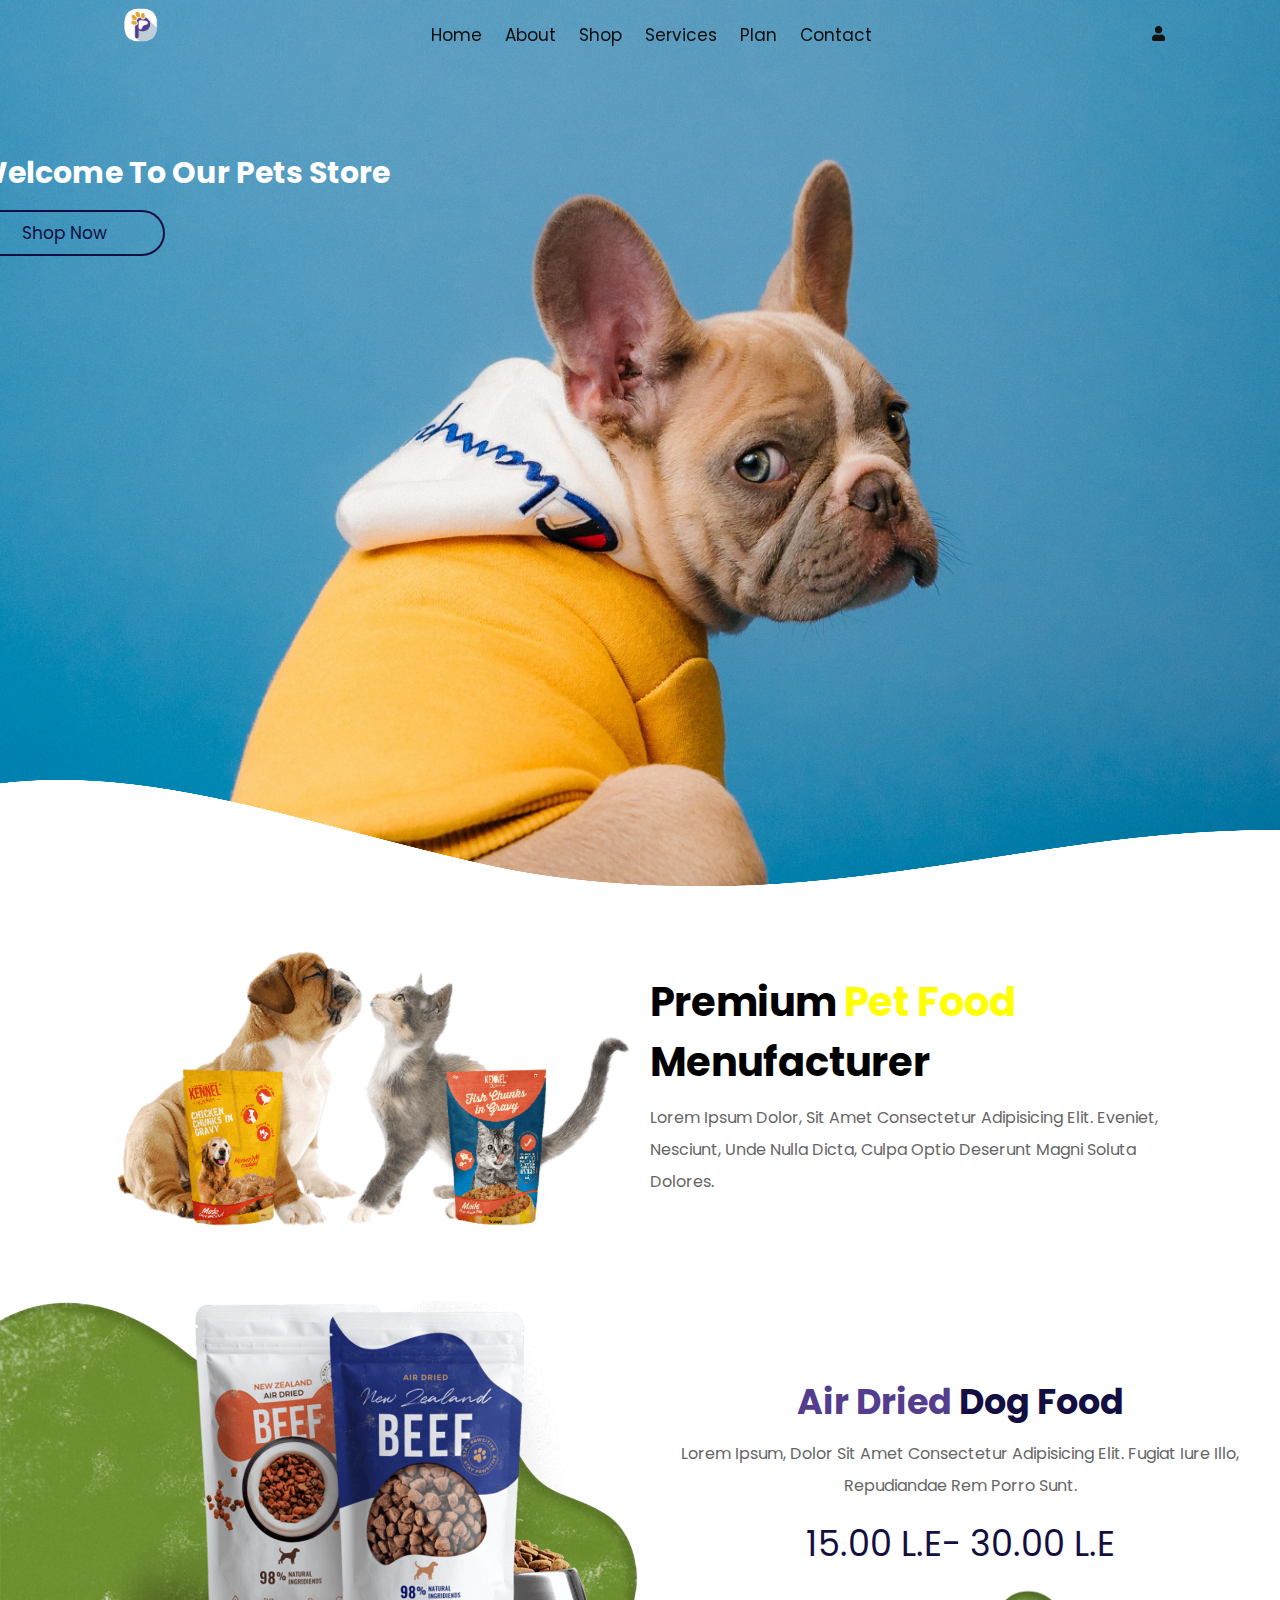
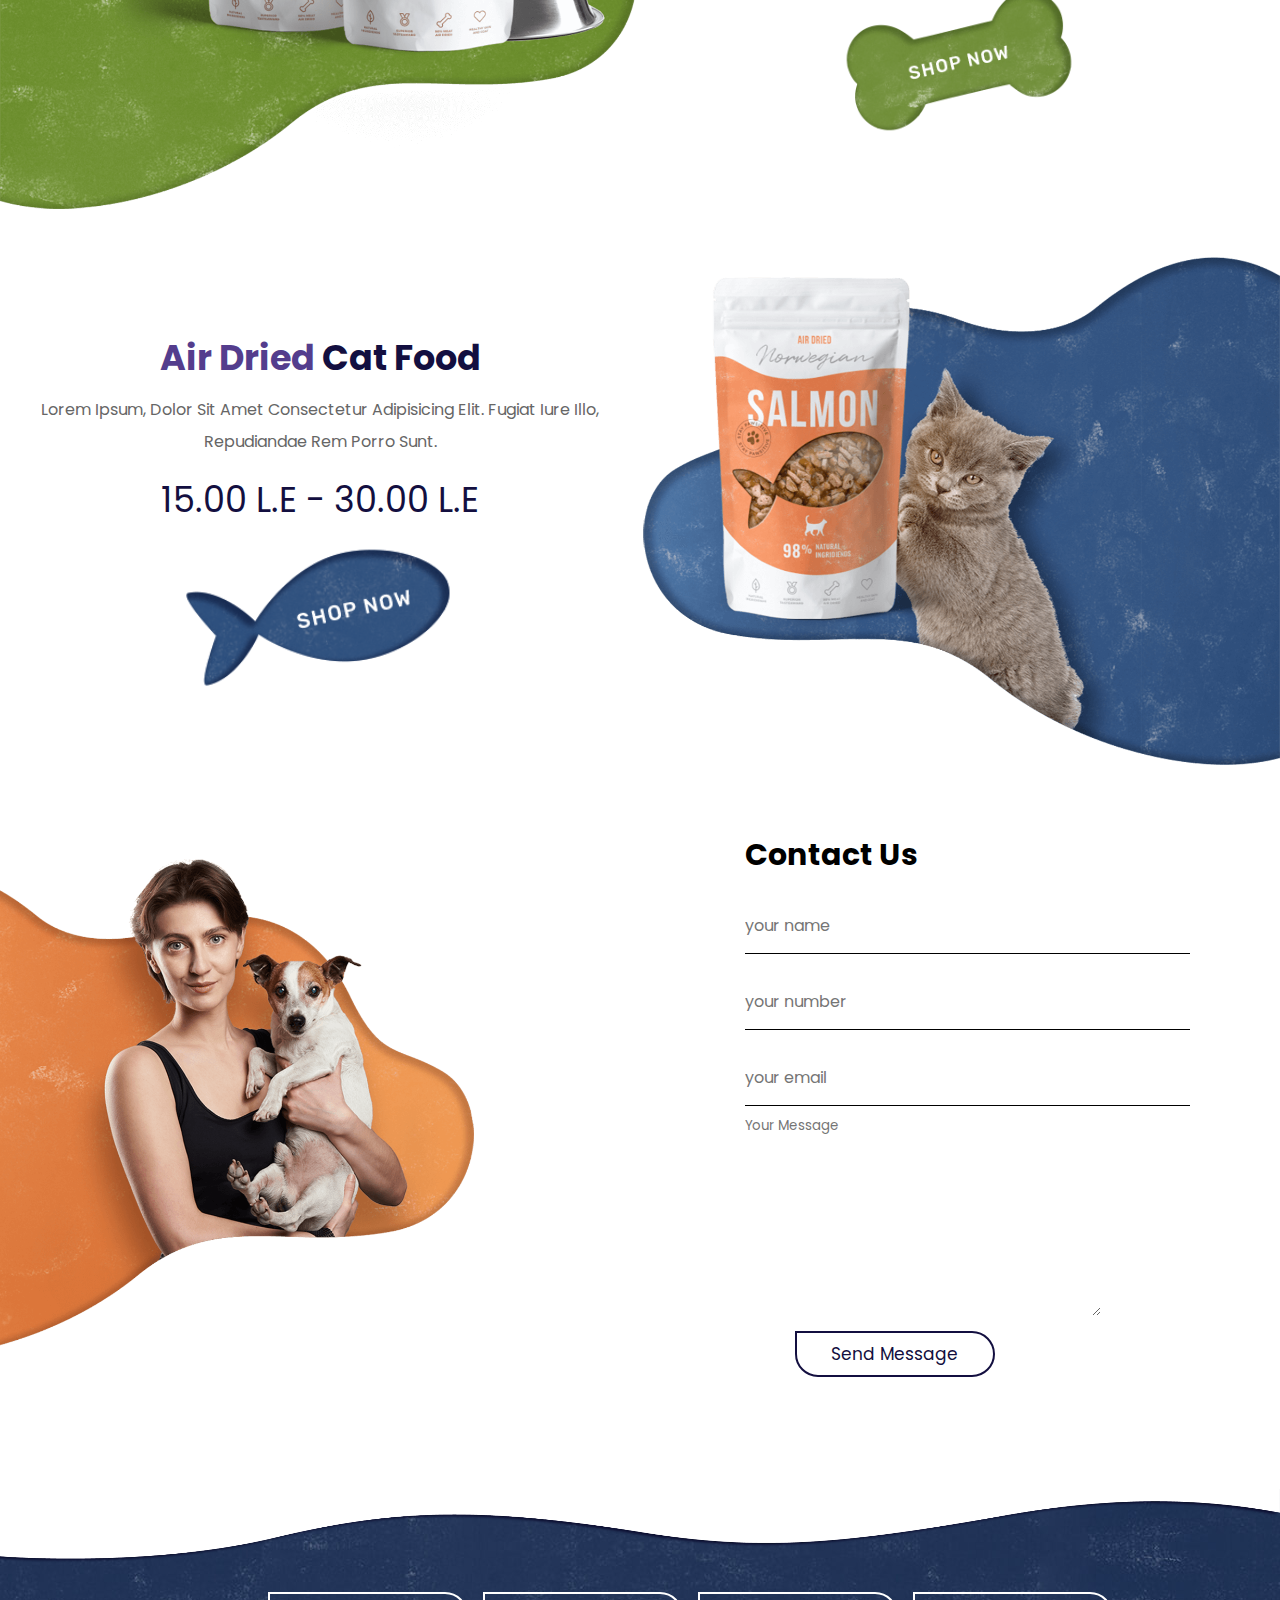
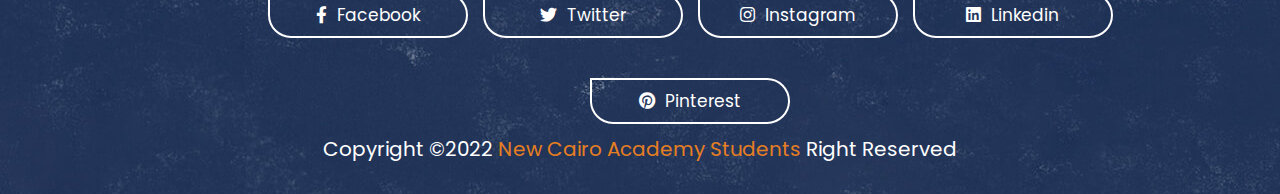
<file: index.html>
<!DOCTYPE html>
<html lang="en">
  <head>
    <meta charset="UTF-8" />
    <meta http-equiv="X-UA-Compatible" content="IE=edge" />
    <meta name="viewport" content="width=device-width, initial-scale=1.0" />
    <title>Pets store</title>
    <!-- font awesome cdn link -->
    <link rel="stylesheet"href="https://cdnjs.cloudflare.com/ajax/libs/font-awesome/5.15.4/css/all.min.css"/>
    <!-- <link rel="stylesheet" href="./css/bootstrap.min.css" /> -->
    <link rel="icon" type="image/x-icon" href="./image/icon-01.png" />
    <!--custom css file link-->
    <link rel="stylesheet" href="css/style.css" />
    <link rel="stylesheet" href="css/footer.css">
  </head>

  <body>
    <!--header section starts-->
    <header class="header">
      <!--start nav bar-->
      <a href="index.html" class="logo"
        ><img src="./image/icon-01.png" width="50px"
      /></a>
      <nav class="navbar">
        <a href="index.html">Home</a>
        <a href="#about">about</a>
        <a href="shop.html">shop</a>
        <a href="service.html">services</a>
        <a href="#plan">plan</a>
        <a href="#contact">contact</a>
      </nav>
      <div class="icons">
        <div href="#"class="fa-solid fa-cart-shopping" id="card-btn"> </div>
        <div class="fas fa-user" id="login-btn"></div>
      </div>
      <!--end nav bar-->
      <!--start login-->
      <form action="" class="login-form">
        <h3>Sign in</h3>
        <input
          type="email"
          name=""
          placeholder="enter your email"
          id=""
          class="box"
        />
        <input
          type="password"
          name=""
          placeholder="enter your password"
          id=""
          class="box"
        />
        <div class="remember">
          <input type="checkbox" name="" id="remember-me" />
          <label for="remember-me">remember me</label>
        </div>
        <input type="submit" value="Sign in" class="btn" />
        <div class="links">
          <a href="#">forget password</a>
          <a href="#">Sign Up</a>
        </div>
      </form>
    </header>
    <!--header section ends-->
    <!--Home Starts Here -->
    <section class="home" id="home">
      <div class="content">
        <h3><span>Hi</span> Welcome to our Pets Store</h3>
        <a href="shop.html" class="btn">shop now</a>
      </div>
      <img src="./image/Wave_White_bottom_left_shape_04-1.png" class="wave" />
    </section>
    <!--Home End Here -->
    <!--about Starts Here-->
    <section class="about" id="about">
      <div class="image">
        <img src="./image/pets/toppng.com-dog-or-cat-food-682x365.png" />
      </div>
      <div class="contain">
        <h3>premium <span>pet food </span> menufacturer</h3>
        <p>
          Lorem ipsum dolor, sit amet consectetur adipisicing elit. Eveniet,
          nesciunt, unde nulla dicta, culpa optio deserunt magni soluta dolores.
        </p>
      </div>
    </section>
    <!--about End Here-->

    <!-- dog and cat food banner section starts -->

    <div class="dog-food">
      <div class="image">
        <img src="image/dog_food.png" alt="" />
      </div>

      <div class="content">
        <h3><span>air dried</span> dog food</h3>
        <p>
          Lorem ipsum, dolor sit amet consectetur adipisicing elit. Fugiat iure
          illo, repudiandae rem porro sunt.
        </p>
        <div class="amount">15.00 L.E- 30.00 L.E</div>
        <a href="shop.html"> <img src="image/shop_now_dog.png" alt="" /> </a>
      </div>
    </div>

    <div class="cat-food">
      <div class="content">
        <h3><span>air dried</span> cat food</h3>
        <p>
          Lorem ipsum, dolor sit amet consectetur adipisicing elit. Fugiat iure
          illo, repudiandae rem porro sunt.
        </p>
        <div class="amount">15.00 L.E - 30.00 L.E</div>
        <a href="shop.html"> <img src="image/shop_now_cat.png" alt="" /> </a>
      </div>

      <div class="image">
        <img src="image/cat_food.png" alt="" />
      </div>
    </div>

    <!-- dog and cat food banner section ends -->

    <!-- Shop section starts  -->
    
    <!-- Shop section ends -->

    <!--Contact start-->
    <section class="contact" id="contact">
      <div class="image">
        <img src="./image/contact_img.png" />
      </div>
      <form action="">
        <h4>Contact Us</h4>
        <input type="text" placeholder="your name" class="box" />
        <input type="number" placeholder="your number" class="box" />
        <input type="email" placeholder="your email" class="box" />
        <textarea
          name=""
          placeholder="your message"
          id=""
          cols="30"
          rows="10"
        ></textarea>
        <input type="submit" value="send message" class="btn" />
      </form>
    </section>

    <!--Contact end-->

    <!-- Start - Code - Footer -->
    <section class="footer">
      <!-- s.t img -->
      <img src="image/top_wave.png" alt="backgroundfooter">
      <!-- e.d img -->

      <!-- s.t icon socialMedia -->
      <div class="social">
      <a href="#" class="btn"> <i class="fab fa-facebook-f"></i> facebook </a>
      <a href="#" class="btn"> <i class="fab fa-twitter"></i> twitter </a>
      <a href="#" class="btn"> <i class="fab fa-instagram"></i> instagram </a>
      <a href="#" class="btn"> <i class="fab fa-linkedin"></i> linkedin </a>
      <a href="#" class="btn"> <i class="fab fa-pinterest"></i> pinterest </a>
      </div>
      <!-- e.d icon socialMedia -->

      <!-- s.t credit -->
     <div class="credit"> <p>copyright &copy;2022 <span> New Cairo Academy students </span> right reserved</p></div>
     
      <!-- e.d credit -->

  </section>
  <!-- End - Code - Footer -->

    <!--Custom js file link Starts-->
    <script src="js/script.js"></script>

    <!--Custom js file link Ends-->
  </body>
</html>
</file>
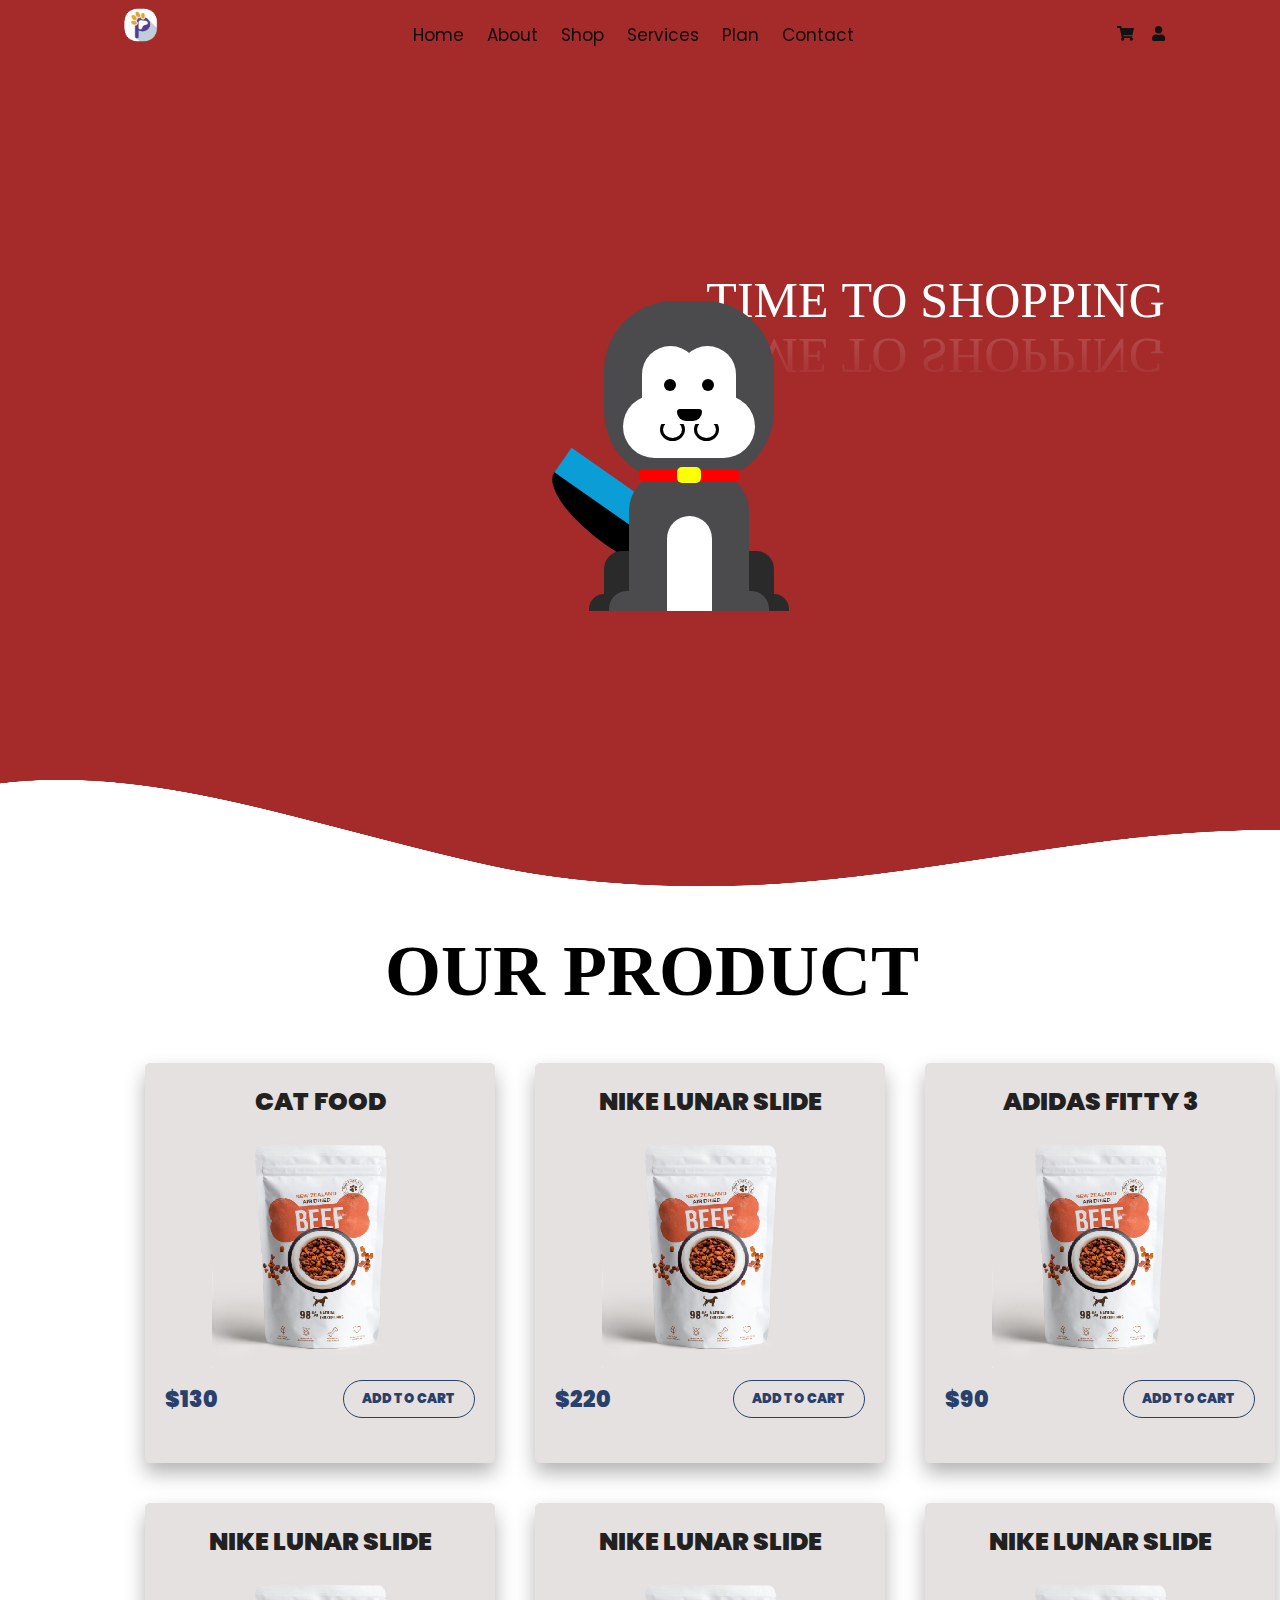
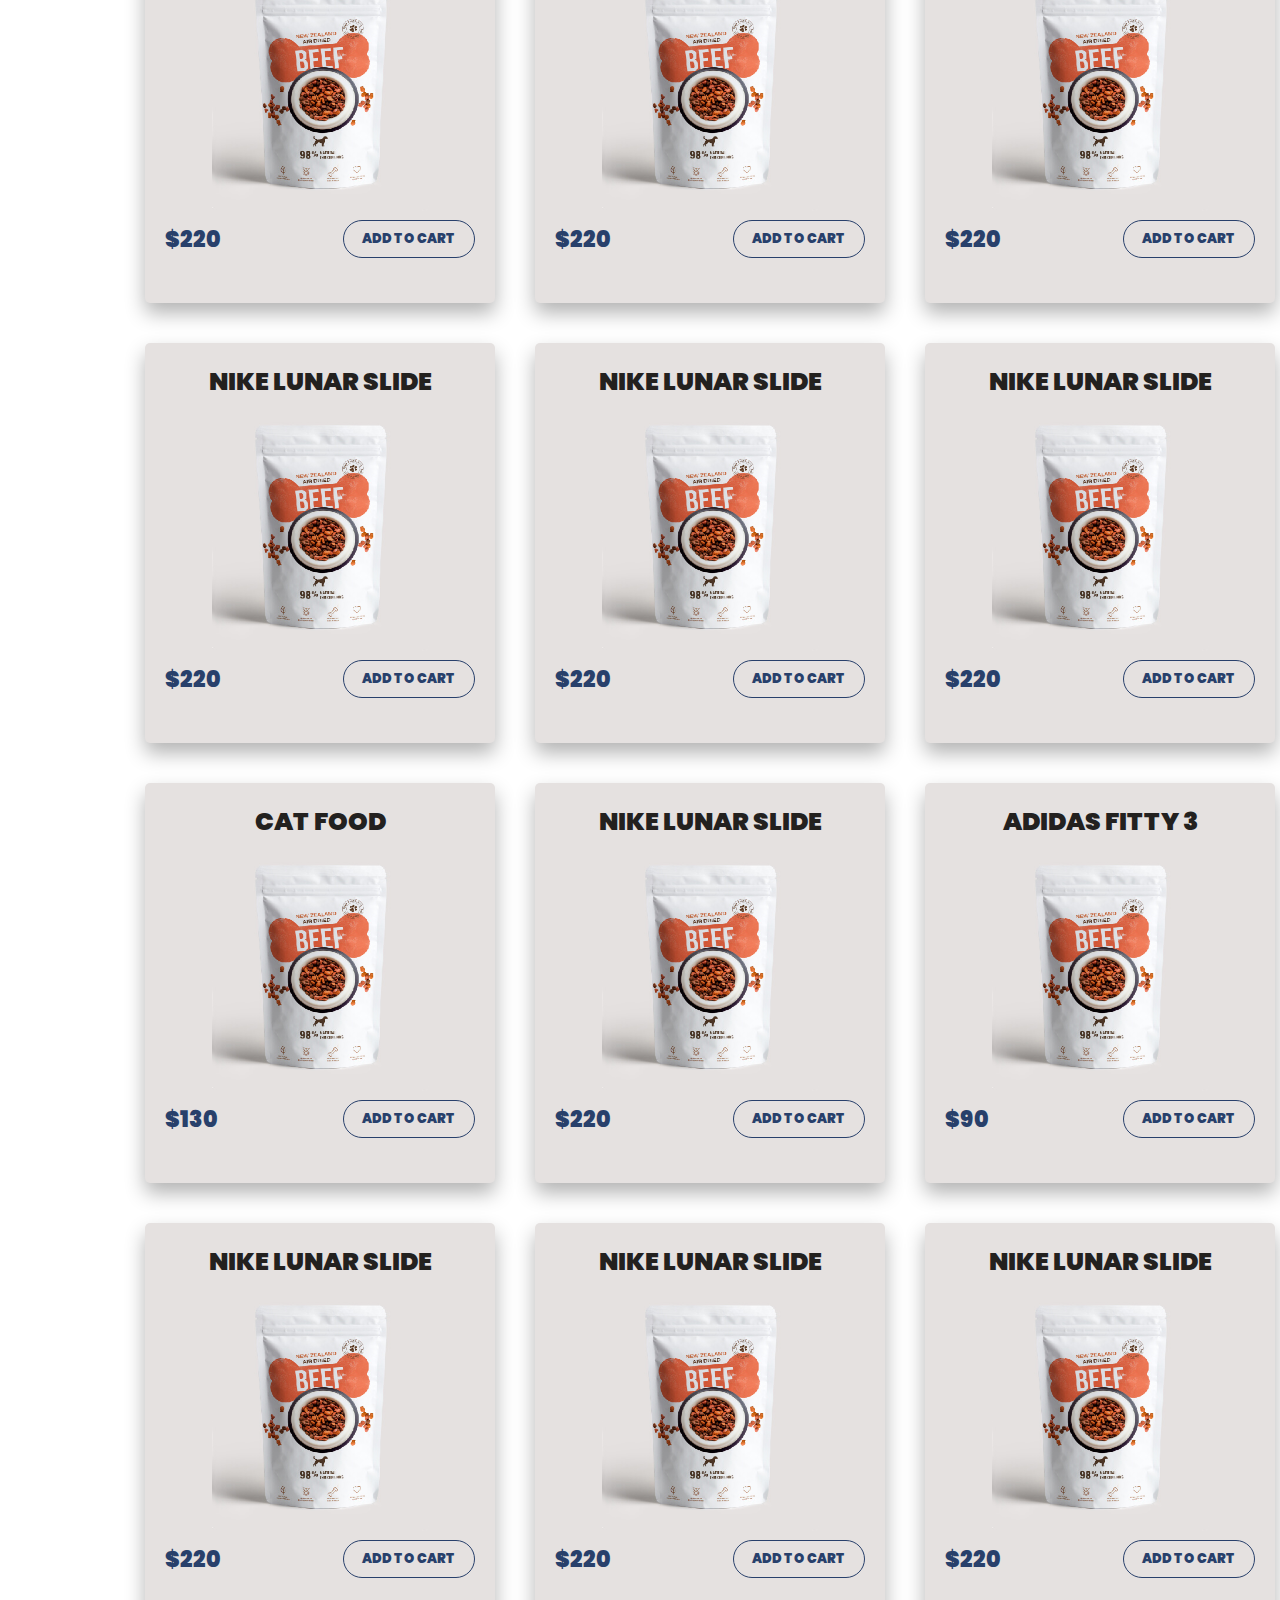
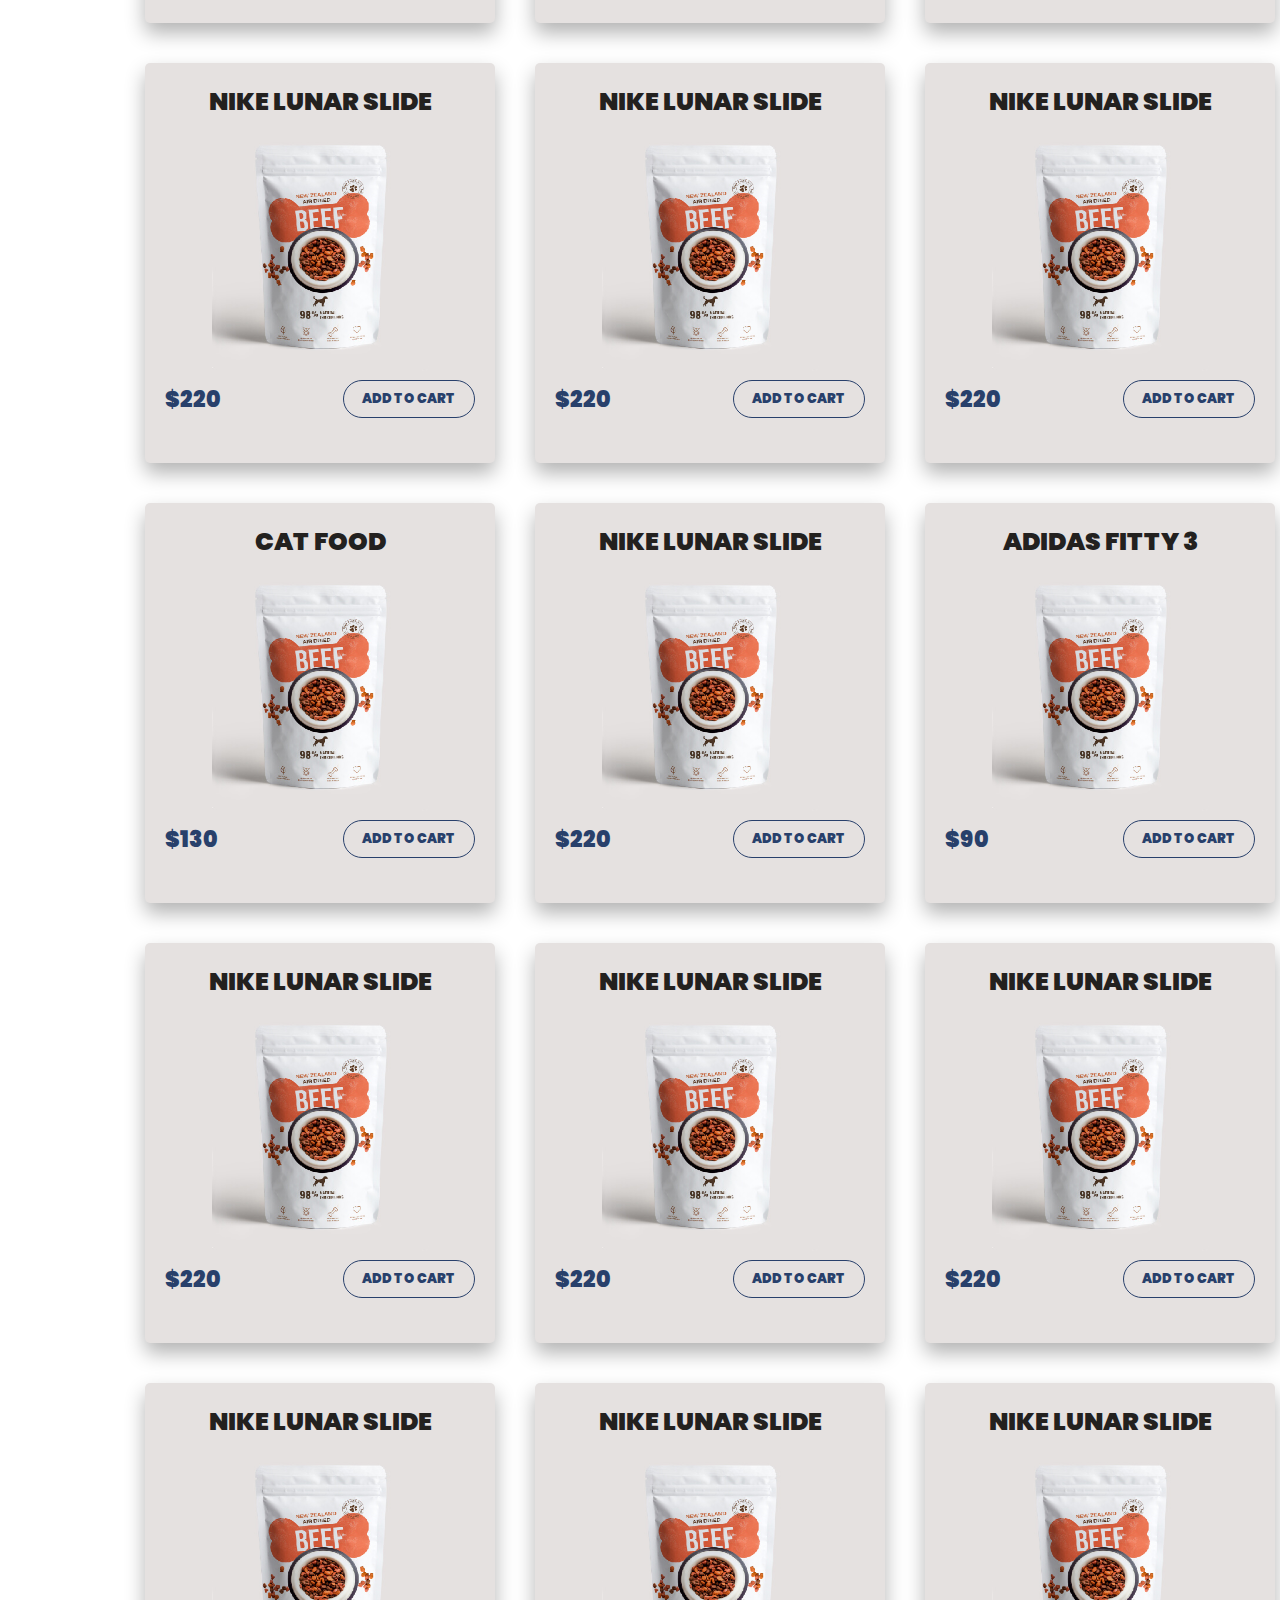
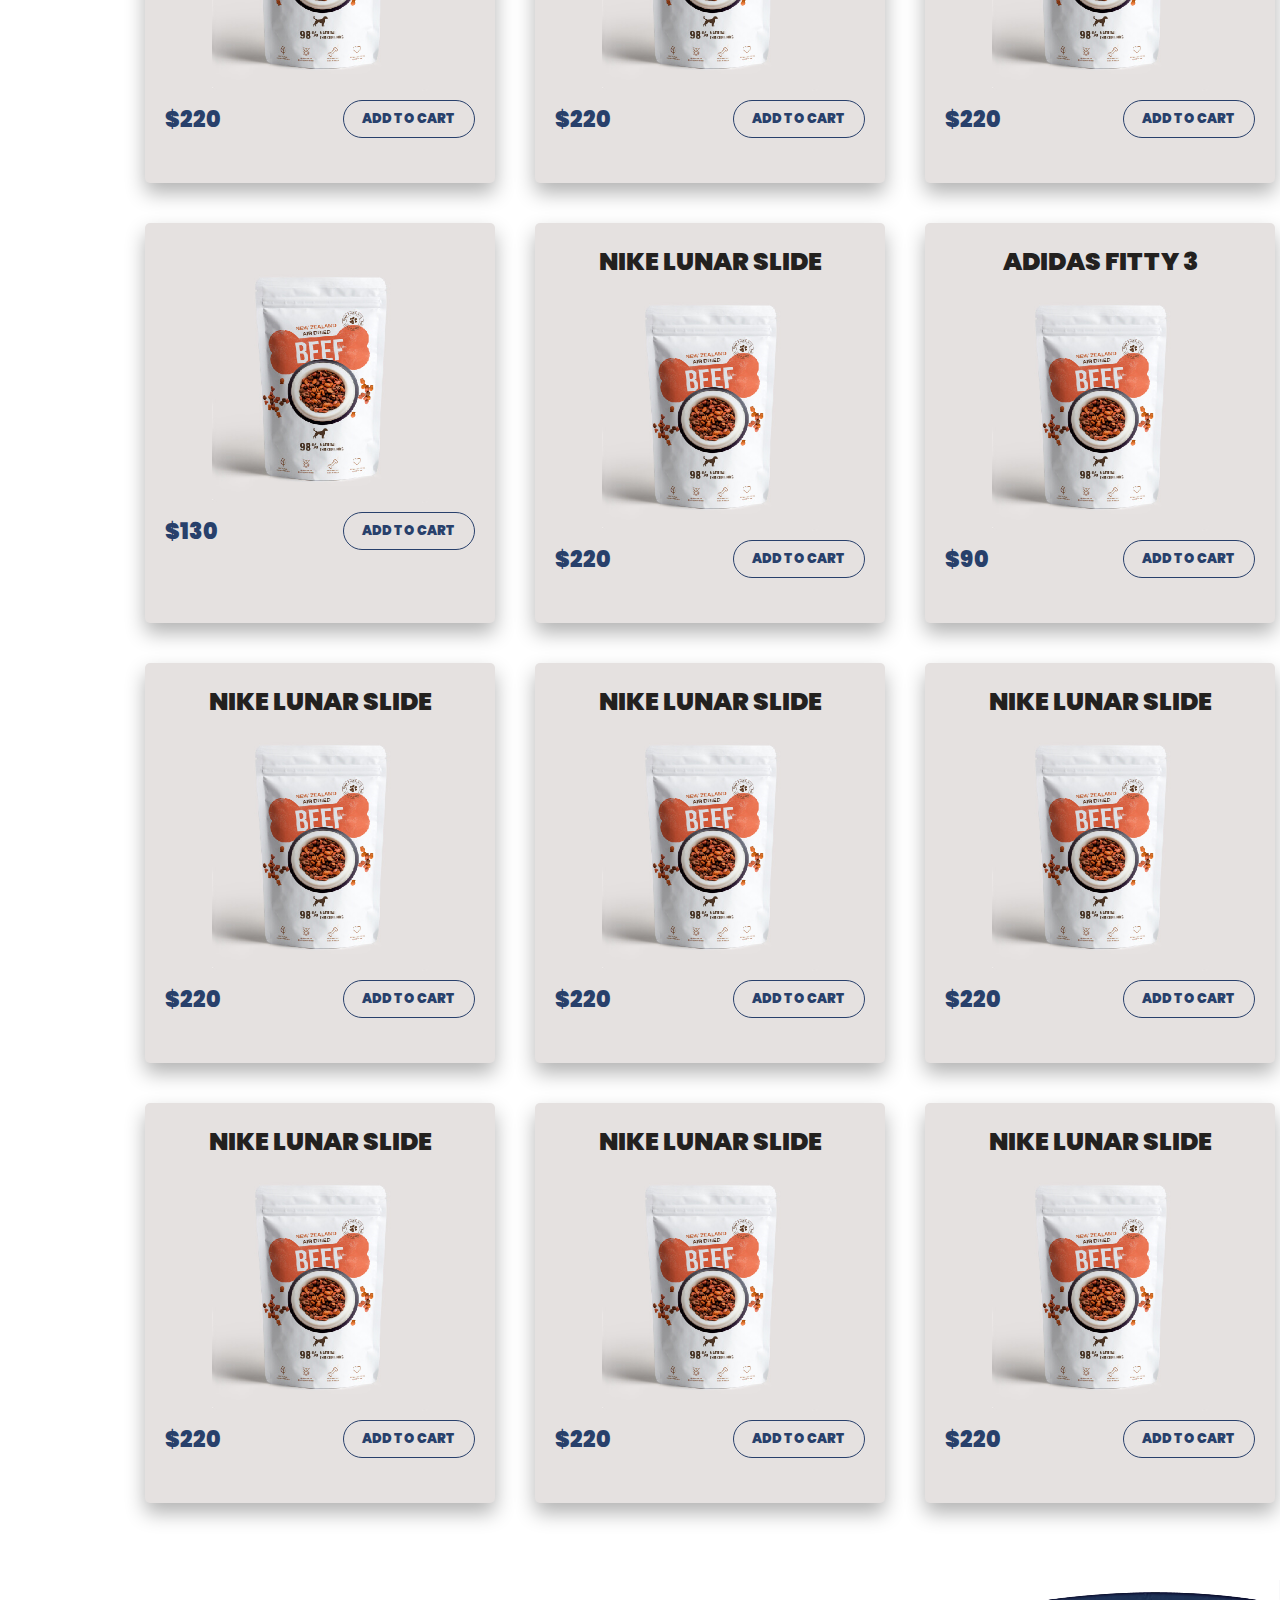
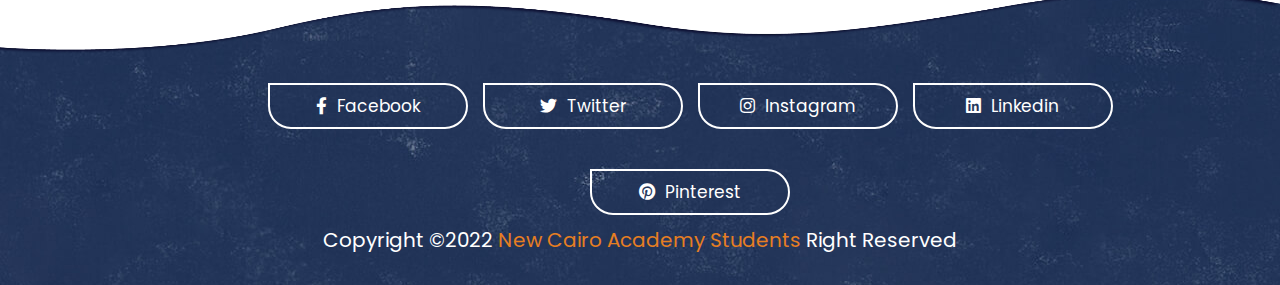
<file: shop.html>
<!DOCTYPE html>
<html lang="en">
  <head>
    <meta charset="UTF-8" />
    <meta http-equiv="X-UA-Compatible" content="IE=edge" />
    <meta name="viewport" content="width=device-width, initial-scale=1.0" />
    <title>Shop</title>
    <!-- font awesome cdn link -->
    <link rel="stylesheet"href="https://cdnjs.cloudflare.com/ajax/libs/font-awesome/5.15.4/css/all.min.css"/>
    <!-- <link rel="stylesheet" href="./css/bootstrap.min.css" /> -->
    <link rel="icon" type="image/x-icon" href="./image/icon-01.png" />
    <!--custom css file link-->
    <link rel="stylesheet" href="css/style.css" />
    <link rel="stylesheet" href="css/footer.css">
  </head>

  <body>
    <!--header section starts-->
    <header class="header">
      <!--start nav bar-->
      <a href="index.html" class="logo"
        ><img src="./image/icon-01.png" width="50px"
      /></a>
      <nav class="navbar">
        <a href="index.html">Home</a>
        <a href="#about">about</a>
        <a href="shop.html">shop</a>
        <a href="service.html">services</a>
        <a href="#plan">plan</a>
        <a href="#contact">contact</a>
      </nav>
      <div class="icons">
        <div href="#" class="fas fa-shopping-cart"></div>
        <div class="fas fa-user" id="login-btn"></div>
      </div>
      <!--end nav bar-->
      <!--start login-->
      <form action="" class="login-form">
        <h3>Sign in</h3>
        <input
          type="email"
          name=""
          placeholder="enter your email"
          id=""
          class="box"
        />
        <input
          type="password"
          name=""
          placeholder="enter your password"
          id=""
          class="box"
        />
        <div class="remember">
          <input type="checkbox" name="" id="remember-me" />
          <label for="remember-me">remember me</label>
        </div>
        <input type="submit" value="Sign in" class="btn" />
        <div class="links">
          <a href="#">forget password</a>
          <a href="#">Sign Up</a>
        </div>
      </form>
    </header>
    <!--header section ends-->
    <!--Home Starts Here -->
    <section class="homE" id="homE">
      <div class="waviy">
        <span style="--i:1">time</span>
        <span style="--i:2">to</span>
        <span style="--i:3">shopping</span>
     
       </div>
      <div class="content">
        
        <div id="dog">
          <div class="tail"></div> 
          <div class="body main-color"></div>
          <div class="stomach"></div>
          <div class="back-left-leg accent-color"></div>
          <div class="back-right-leg accent-color"></div>
          <div class="back-left-leg-2 accent-color"></div>
          <div class="back-right-leg-2 accent-color"></div>
          <div class="front-left-leg main-color"></div>
          <div class="front-right-leg main-color"></div>
          <div class="head">
            <div class="left-ear main-color"></div>
            <div class="right-ear main-color"></div>
            <div class="face  main-color"></div>
            <div class="w1"></div>
            <div class="w2"></div>
            <div class="w3"></div>
            <div class="mount1"></div>
            <div class="tongue"></div>
            <div class="left-mount"></div>
            <div class="right-mount"></div>
            <div class="mount2"></div>
            <div class="nose"></div>
            <div class="left-eye"></div>
            <div class="right-eye"></div>		
          </div>
          <div class="belt"></div>
          <div class="belt2"></div>
        </div>
      </div>
      <img src="./image/Wave_White_bottom_left_shape_04-1.png" class="wave" />
    </section>
    <!--Home end Here -->
<!--product start-->
<h2>Our product</h2>


<!-- MAIN WRAPPER -->


  <div class='products-container'>
    <div class='shop-card'>
      <div class="title">
        cat food
      </div>
      <div class="desc">
        Men's training shoe
      </div>
      <div class="product">
         <img src="./image/product_02.jpg" width="100px" height="250px">
      </div>
      <div class='cta'>
        <div class="price">$130</div>
        <button class="button">Add to cart</button>
      </div>
    </div>

    <div class='shop-card' data-cat='Amazon'>
      <div class="title">
        Nike Lunar slide
      </div>
      <div class="desc">
        Men's running shoe
      </div>
      <div class="product">
        <img src="./image/product_02.jpg" width="100px" height="250px">
      </div>
      <div class='cta'>
        <div class="price">$220</div>
        <button class="button">Add to cart</button>
      </div>
    </div>

    <div class='shop-card' data-cat='Lenovo'>
      <div class="title">
        Adidas fitty 3
      </div>
      <div class="desc">
        Women's tennis shoe
      </div>
      <div class="product">
        <img src="./image/product_02.jpg" width="100px" height="250px">
      </div>
      <div class='cta'>
        <div class="price">$90</div>
        <button class="button">Add to cart</button>
      </div>
    </div>
    
    <div class='shop-card' data-cat='Amazon'>
      <div class="title">
        Nike Lunar slide
      </div>
      <div class="desc">
        Men's running shoe
      </div>
      <div class="product">
        <img src="./image/product_02.jpg" width="100px" height="250px">
      </div>
      <div class='cta'>
        <div class="price">$220</div>
        <button class="button">Add to cart</button>
      </div>
    </div>
    
    <div class='shop-card' data-cat='Lenovo'>
      <div class="title">
        Nike Lunar slide
      </div>
      <div class="desc">
        Men's running shoe
      </div>
      <div class="product">
        <img src="./image/product_02.jpg" width="100px" height="250px">
      </div>
      <div class='cta'>
        <div class="price">$220</div>
        <button class="button">Add to cart</button>
      </div>
    </div>
    
    <div class='shop-card'>
      <div class="title">
        Nike Lunar slide
      </div>
      <div class="desc">
        Men's running shoe
      </div>
      <div class="product">
        <img src="./image/product_02.jpg" width="100px" height="250px">
      </div>
      <div class='cta'>
        <div class="price">$220</div>
        <button class="button">Add to cart</button>
      </div>
    </div>
    
    <div class='shop-card'>
      <div class="title">
        Nike Lunar slide
      </div>
      <div class="desc">
        Men's running shoe
      </div>
      <div class="product">
        <img src="./image/product_02.jpg" width="100px" height="250px">
      </div>
      <div class='cta'>
        <div class="price">$220</div>
        <button class="button">Add to cart</button>
      </div>
    </div>
    
    <div class='shop-card'>
      <div class="title">
        Nike Lunar slide
      </div>
      <div class="desc">
        Men's running shoe
      </div>
      <div class="product">
        <img src="./image/product_02.jpg" width="100px" height="250px">
      </div>
      <div class='cta'>
        <div class="price">$220</div>
        <button class="button">Add to cart</button>
      </div>
    </div>
    <div class='shop-card'>
      <div class="title">
        Nike Lunar slide
      </div>
      <div class="desc">
        Men's running shoe
      </div>
      <div class="product">
        <img src="./image/product_02.jpg" width="100px" height="250px">
      </div>
      <div class='cta'>
        <div class="price">$220</div>
        <button class="button">Add to cart</button>
      </div>
    </div>

  </div>
</div>
<div class='products-container'>
  <div class='shop-card'>
    <div class="title">
      cat food
    </div>
    <div class="desc">
      Men's training shoe
    </div>
    <div class="product">
       <img src="./image/product_02.jpg" width="100px" height="250px">
    </div>
    <div class='cta'>
      <div class="price">$130</div>
      <button class="button">Add to cart</button>
    </div>
  </div>

  <div class='shop-card' data-cat='Amazon'>
    <div class="title">
      Nike Lunar slide
    </div>
    <div class="desc">
      Men's running shoe
    </div>
    <div class="product">
      <img src="./image/product_02.jpg" width="100px" height="250px">
    </div>
    <div class='cta'>
      <div class="price">$220</div>
      <button class="button">Add to cart</button>
    </div>
  </div>

  <div class='shop-card' data-cat='Lenovo'>
    <div class="title">
      Adidas fitty 3
    </div>
    <div class="desc">
      Women's tennis shoe
    </div>
    <div class="product">
      <img src="./image/product_02.jpg" width="100px" height="250px">
    </div>
    <div class='cta'>
      <div class="price">$90</div>
      <button class="button">Add to cart</button>
    </div>
  </div>
  
  <div class='shop-card' data-cat='Amazon'>
    <div class="title">
      Nike Lunar slide
    </div>
    <div class="desc">
      Men's running shoe
    </div>
    <div class="product">
      <img src="./image/product_02.jpg" width="100px" height="250px">
    </div>
    <div class='cta'>
      <div class="price">$220</div>
      <button class="button">Add to cart</button>
    </div>
  </div>
  
  <div class='shop-card' data-cat='Lenovo'>
    <div class="title">
      Nike Lunar slide
    </div>
    <div class="desc">
      Men's running shoe
    </div>
    <div class="product">
      <img src="./image/product_02.jpg" width="100px" height="250px">
    </div>
    <div class='cta'>
      <div class="price">$220</div>
      <button class="button">Add to cart</button>
    </div>
  </div>
  
  <div class='shop-card'>
    <div class="title">
      Nike Lunar slide
    </div>
    <div class="desc">
      Men's running shoe
    </div>
    <div class="product">
      <img src="./image/product_02.jpg" width="100px" height="250px">
    </div>
    <div class='cta'>
      <div class="price">$220</div>
      <button class="button">Add to cart</button>
    </div>
  </div>
  
  <div class='shop-card'>
    <div class="title">
      Nike Lunar slide
    </div>
    <div class="desc">
      Men's running shoe
    </div>
    <div class="product">
      <img src="./image/product_02.jpg" width="100px" height="250px">
    </div>
    <div class='cta'>
      <div class="price">$220</div>
      <button class="button">Add to cart</button>
    </div>
  </div>
  
  <div class='shop-card'>
    <div class="title">
      Nike Lunar slide
    </div>
    <div class="desc">
      Men's running shoe
    </div>
    <div class="product">
      <img src="./image/product_02.jpg" width="100px" height="250px">
    </div>
    <div class='cta'>
      <div class="price">$220</div>
      <button class="button">Add to cart</button>
    </div>
  </div>
  <div class='shop-card'>
    <div class="title">
      Nike Lunar slide
    </div>
    <div class="desc">
      Men's running shoe
    </div>
    <div class="product">
      <img src="./image/product_02.jpg" width="100px" height="250px">
    </div>
    <div class='cta'>
      <div class="price">$220</div>
      <button class="button">Add to cart</button>
    </div>
  </div>

</div>
</div>
<div class='products-container'>
  <div class='shop-card'>
    <div class="title">
      cat food
    </div>
    <div class="desc">
      Men's training shoe
    </div>
    <div class="product">
       <img src="./image/product_02.jpg" width="100px" height="250px">
    </div>
    <div class='cta'>
      <div class="price">$130</div>
      <button class="button">Add to cart</button>
    </div>
  </div>

  <div class='shop-card' data-cat='Amazon'>
    <div class="title">
      Nike Lunar slide
    </div>
    <div class="desc">
      Men's running shoe
    </div>
    <div class="product">
      <img src="./image/product_02.jpg" width="100px" height="250px">
    </div>
    <div class='cta'>
      <div class="price">$220</div>
      <button class="button">Add to cart</button>
    </div>
  </div>

  <div class='shop-card' data-cat='Lenovo'>
    <div class="title">
      Adidas fitty 3
    </div>
    <div class="desc">
      Women's tennis shoe
    </div>
    <div class="product">
      <img src="./image/product_02.jpg" width="100px" height="250px">
    </div>
    <div class='cta'>
      <div class="price">$90</div>
      <button class="button">Add to cart</button>
    </div>
  </div>
  
  <div class='shop-card' data-cat='Amazon'>
    <div class="title">
      Nike Lunar slide
    </div>
    <div class="desc">
      Men's running shoe
    </div>
    <div class="product">
      <img src="./image/product_02.jpg" width="100px" height="250px">
    </div>
    <div class='cta'>
      <div class="price">$220</div>
      <button class="button">Add to cart</button>
    </div>
  </div>
  
  <div class='shop-card' data-cat='Lenovo'>
    <div class="title">
      Nike Lunar slide
    </div>
    <div class="desc">
      Men's running shoe
    </div>
    <div class="product">
      <img src="./image/product_02.jpg" width="100px" height="250px">
    </div>
    <div class='cta'>
      <div class="price">$220</div>
      <button class="button">Add to cart</button>
    </div>
  </div>
  
  <div class='shop-card'>
    <div class="title">
      Nike Lunar slide
    </div>
    <div class="desc">
      Men's running shoe
    </div>
    <div class="product">
      <img src="./image/product_02.jpg" width="100px" height="250px">
    </div>
    <div class='cta'>
      <div class="price">$220</div>
      <button class="button">Add to cart</button>
    </div>
  </div>
  
  <div class='shop-card'>
    <div class="title">
      Nike Lunar slide
    </div>
    <div class="desc">
      Men's running shoe
    </div>
    <div class="product">
      <img src="./image/product_02.jpg" width="100px" height="250px">
    </div>
    <div class='cta'>
      <div class="price">$220</div>
      <button class="button">Add to cart</button>
    </div>
  </div>
  
  <div class='shop-card'>
    <div class="title">
      Nike Lunar slide
    </div>
    <div class="desc">
      Men's running shoe
    </div>
    <div class="product">
      <img src="./image/product_02.jpg" width="100px" height="250px">
    </div>
    <div class='cta'>
      <div class="price">$220</div>
      <button class="button">Add to cart</button>
    </div>
  </div>
  <div class='shop-card'>
    <div class="title">
      Nike Lunar slide
    </div>
    <div class="desc">
      Men's running shoe
    </div>
    <div class="product">
      <img src="./image/product_02.jpg" width="100px" height="250px">
    </div>
    <div class='cta'>
      <div class="price">$220</div>
      <button class="button">Add to cart</button>
    </div>
  </div>

</div>
</div>
<div class='products-container'>
  <div class='shop-card'>
    <div class="title">
      Beef
    </div>
    <div class="product">
       <img src="./image/product_02.jpg" width="100px" height="250px">
    </div>
    <div class='cta'>
      <div class="price">$130</div>
      <button class="button">Add to cart</button>
    </div>
  </div>

  <div class='shop-card' data-cat='Amazon'>
    <div class="title">
      Nike Lunar slide
    </div>
    <div class="desc">
      Men's running shoe
    </div>
    <div class="product">
      <img src="./image/product_02.jpg" width="100px" height="250px">
    </div>
    <div class='cta'>
      <div class="price">$220</div>
      <button class="button">Add to cart</button>
    </div>
  </div>

  <div class='shop-card' data-cat='Lenovo'>
    <div class="title">
      Adidas fitty 3
    </div>
    <div class="desc">
      Women's tennis shoe
    </div>
    <div class="product">
      <img src="./image/product_02.jpg" width="100px" height="250px">
    </div>
    <div class='cta'>
      <div class="price">$90</div>
      <button class="button">Add to cart</button>
    </div>
  </div>
  
  <div class='shop-card' data-cat='Amazon'>
    <div class="title">
      Nike Lunar slide
    </div>
    <div class="desc">
      Men's running shoe
    </div>
    <div class="product">
      <img src="./image/product_02.jpg" width="100px" height="250px">
    </div>
    <div class='cta'>
      <div class="price">$220</div>
      <button class="button">Add to cart</button>
    </div>
  </div>
  
  <div class='shop-card' data-cat='Lenovo'>
    <div class="title">
      Nike Lunar slide
    </div>
    <div class="desc">
      Men's running shoe
    </div>
    <div class="product">
      <img src="./image/product_02.jpg" width="100px" height="250px">
    </div>
    <div class='cta'>
      <div class="price">$220</div>
      <button class="button">Add to cart</button>
    </div>
  </div>
  
  <div class='shop-card'>
    <div class="title">
      Nike Lunar slide
    </div>
    <div class="desc">
      Men's running shoe
    </div>
    <div class="product">
      <img src="./image/product_02.jpg" width="100px" height="250px">
    </div>
    <div class='cta'>
      <div class="price">$220</div>
      <button class="button">Add to cart</button>
    </div>
  </div>
  
  <div class='shop-card'>
    <div class="title">
      Nike Lunar slide
    </div>
    <div class="desc">
      Men's running shoe
    </div>
    <div class="product">
      <img src="./image/product_02.jpg" width="100px" height="250px">
    </div>
    <div class='cta'>
      <div class="price">$220</div>
      <button class="button">Add to cart</button>
    </div>
  </div>
  
  <div class='shop-card'>
    <div class="title">
      Nike Lunar slide
    </div>
    <div class="desc">
      Men's running shoe
    </div>
    <div class="product">
      <img src="./image/product_02.jpg" width="100px" height="250px">
    </div>
    <div class='cta'>
      <div class="price">$220</div>
      <button class="button">Add to cart</button>
    </div>
  </div>
  <div class='shop-card'>
    <div class="title">
      Nike Lunar slide
    </div>
    <div class="desc">
      Men's running shoe
    </div>
    <div class="product">
      <img src="./image/product_02.jpg" width="100px" height="250px">
    </div>
    <div class='cta'>
      <div class="price">$220</div>
      <button class="button">Add to cart</button>
    </div>
  </div>

</div>
</div>




















<!--product end-->
    <!-- Start - Code - Footer -->
    <section class="footer">
      <!-- s.t img -->
      <img src="image/top_wave.png" alt="backgroundfooter">
      <!-- e.d img -->

      <!-- s.t icon socialMedia -->
      <div class="social">
      <a href="#" class="btn"> <i class="fab fa-facebook-f"></i> facebook </a>
      <a href="#" class="btn"> <i class="fab fa-twitter"></i> twitter </a>
      <a href="#" class="btn"> <i class="fab fa-instagram"></i> instagram </a>
      <a href="#" class="btn"> <i class="fab fa-linkedin"></i> linkedin </a>
      <a href="#" class="btn"> <i class="fab fa-pinterest"></i> pinterest </a>
      </div>
      <!-- e.d icon socialMedia -->

      <!-- s.t credit -->
     <div class="credit"> <p>copyright &copy;2022 <span> New Cairo Academy students </span> right reserved</p></div>
     
      <!-- e.d credit -->

  </section>
  <!-- End - Code - Footer -->

    <!--Custom js file link Starts-->
    <script src="js/script.js"></script>

    <!--Custom js file link Ends-->
  </body>
</html>
</file>
<file: css/style.css>
/*General Config*/
@import url("https://fonts.googleapis.com/css2?family=Poppins:wght@100;300;400;500;600&display=swap");

* {
  font-family: "Poppins", sans-serif;
  margin: 0;
  padding: 0;
  -webkit-box-sizing: border-box;
  box-sizing: border-box;
  outline: none;
  border: none;
  text-decoration: none;
  text-transform: capitalize;
  -webkit-transition: 0.2s linear;
  transition: 0.2s linear;
}

:root {
  --carrot-color: #e2a52c;
  --yellow: #c9e881;
  --blue: #320a96;
  --white: #fff;
  --light-color: #666;
  --light-bg: #eee;
  --border: 0.2rem solid black;
  --box-shadow: 0 0.5rem 1.5rem rgba(0, 0, 0, 0.1);
}

html {
  font-size: 62.5%;
  overflow-x: hidden;
  scroll-behavior: smooth;
  scroll-padding-top: 4rem;
}

::-webkit-scrollbar {
  width: 0.5rem;
}

::-webkit-scrollbar-track {
  background: transparent;
}

::-webkit-scrollbar-thumb {
  background: black;
  border-radius: 1px;
}

/*General Config Ends Here*/
/*Re-usable Content*/
section {
  padding: 5rem 9%;
}

.btnn {
  display: inline-block;
  margin-top: 1rem;
  padding: 0.8rem 2.8rem;
  border-radius: 5rem;
  border-top-left-radius: 0;
  border: var(--border);
  cursor: pointer;
  background: none;
  color: black;
  font-size: 1.7rem;
  overflow: hidden;
  z-index: 0;
  position: relative;
}

.btnn::before {
  content: "";
  position: absolute;
  top: 0;
  left: 0;
  height: 100%;
  width: 100%;
  background: black;
  z-index: -1;
  transition: 0.2s linear;
  clip-path: circle(0% at 0% 5%);
}

.btn:hover::before {
  clip-path: circle(100%);
}

.btn:hover {
  color: white;
}

@keyframes login {
  0% {
    transform: translateY(4rem);
    opacity: 0;
  }
}

body {
  height: 200rem;
}

.box {
  width: 100%;
  border-width: 0.1rem;
  font-size: 1.6rem;
  text-transform: none;
  color: black;
  padding: 1.5rem 0;
  margin: 1rem 0;
}
/*Re-usable Content*/
/*Header Starts*/
.header {
  display: flex;
  align-items: center;
  justify-content: space-between;
  padding: 2rem 9%;
  position: fixed;
  top: 0;
  left: 0;
  right: 0;
  z-index: 1000;
}

.logo {
  display: flex;
  margin-top: -20px;
  padding: -50px;
}

/*navbar Starts Here*/

.navbar a {
  margin: 0 1rem;
  font-size: 1.7rem;
  color: rgb(13, 13, 13);
  text-decoration: none;
  position: sticky;
  top: 0px;
}

.navbar a:hover {
  color: var(--light-color);
  text-decoration: none;
}

/*Navbar Ends Here*/
/*NavBar's Icon*/
.icons a,
.icons div {
  font-size: 1.5rem;
  margin-left: 1.5rem;
  color: rgb(18, 18, 18);
  cursor: pointer;
}

.icons a,
.icons div:hover {
  color: #e2a52c;
  margin-left: 1.5rem;
}

/*NavBar's Icon*/
/*form Starts Here*/

.login-form {
  position: absolute;
  top: 120%;
  right: 2rem;
  width: 35rem;
  border-radius: 1rem;
  background: white;
  box-shadow: var(--box-shadow);
  padding: 2rem;
  display: none;
  text-decoration: none;
}

.active {
  display: block;
  animation: login 0.4s linear;
}

.login-form h3 {
  color: black;
  font-size: 2.5rem;
  padding-bottom: 0.5rem;
  text-decoration: none;
}

.box {
  width: 100%;
  border-bottom: var(--border);
  border-width: 0.1rem;
  padding: 1.5rem 0;
  font-size: 1.6rem;
  color: black;
  text-transform: none;
  margin: 1rem 0;
  text-decoration: none;
}

.remember {
  display: flex;
  align-items: center;
  gap: 0.5rem;
  padding: 1rem 0;
}

label {
  font-size: 1.5rem;
  cursor: pointer;
  color: var(--light-color);
}

.btn {
  width: 100%;
  text-align: center;
  margin: 1.5rem 0;
  text-decoration: none;
}

.btn:hover {
  background: #543d8d;
  text-decoration: none;
}

/*form ends Here*/
/*Header Starts*/
.links {
  display: flex;
  justify-content: space-between;
  align-items: center;
  margin-top: 1rem;
}

#menu-btn {
  display: none;
}

/*Home Start's Here*/

.home {
  min-height: 100vh;
  display: flex;
  align-items: center;
  justify-content: flex-end;
  background: url(../image/pets/karsten-winegeart-oU6KZTXhuvk-unsplash.jpg)
    no-repeat;
  background-position: center;
  background-size: cover;
  position: relative;
}

.home .content {
  width: 125rem;
  position: absolute;
  top: 200px;
}

.home .content h3 {
  font-size: 30px;
  position: absolute;
  top: -50px;
  left: 25px;
  padding-bottom: 1rem;
  color: white;
}

span {
  color: yellow;
}

.btn {
  color: rgb(11, 11, 11);
  border-color: rgb(17, 17, 17);
  width: 200px;
  left: 50px;
}

.btn:hover {
  color: white;
}

.btn:hover::before {
  background-size: black;
}

.wave {
  position: absolute;
  bottom: 0;
  left: 0;
  width: 100%;
  height: 12rem;
}

/*Home Ends's Here*/

/*about Start's here*/
.about {
  display: flex;
  align-items: center;
  flex-wrap: wrap;
  gap: 2rem;
}

.about .image {
  flex: 1 1 40rem;
}

.about .image img {
  width: 100%;
}

.about .contain {
  flex: 1 1 40rem;
}

.contain h3 {
  color: black;
  font-size: 4rem;
}

.contain p {
  font-size: 1.6rem;
  color: var(--light-color);
  padding: 1rem 0;
  line-height: 2;
}

.banner {
  width: 200%;
  height: 100vh;
  background-color: var(--carrot-color);
  position: relative;
}



.welcoming {
  position: absolute;
  bottom: 0;
  left: 900px;
  top: 170px;
}

.doctor span {
  color: black;
}

.contact {
  padding: 2rem 0;
  display: flex;
  align-items: center;
  flex-wrap: wrap;
  gap: 3rem;
}

.contact .image {
  flex: 1 1 40rem;
}

.contact .image img {
  width: 100%;
  position: relative;
    left: -150px;
}

form {
  flex: 1 1 40rem;
  padding: 2rem 7%;
}

.contact h4 {
  font-size: 3rem;
  padding-bottom: 1rem;
  color: black;
}

/*(Dog/Cat)==>Banner  Starts Here */

.dog-food,
.cat-food {
  display: -webkit-box;
  display: -ms-flexbox;
  display: flex;
  -webkit-box-align: center;
  -ms-flex-align: center;
  align-items: center;
  -ms-flex-wrap: wrap;
  flex-wrap: wrap;
  padding: 2rem 0;
}

.dog-food .image,
.cat-food .image {
  -webkit-box-flex: 1;
  -ms-flex: 1 1 40rem;
  flex: 1 1 40rem;
}
.cat-food .image:hover img,
.dog-food .image:hover img {
  transform: scale(1.1);
}

.dog-food .image img,
.cat-food .image img {
  width: 100%;
}

.dog-food .content,
.cat-food .content {
  -webkit-box-flex: 1;
  -ms-flex: 1 1 40rem;
  flex: 1 1 40rem;
  text-align: center;
  padding: 2rem;
}

.dog-food .content h3,
.cat-food .content h3 {
  font-size: 3.5rem;
  color: #130f40;
}

.dog-food .content h3 span,
.cat-food .content h3 span {
  color: #543d8d;
}

.dog-food .content p,
.cat-food .content p {
  padding: 1rem 0;
  line-height: 2;
  color: #666;
  font-size: 1.6rem;
}

.dog-food .content .amount,
.cat-food .content .amount {
  font-size: 3.5rem;
  color: #130f40;
  padding: 0.5rem 0;
}

.dog-food .content a img,
.cat-food .content a img {
  height: 15rem;
  margin-top: 1rem;
}

.dog-food .content a:hover img,
.cat-food .content a:hover img {
  -webkit-transform: rotate(15deg);
  transform: rotate(15deg);
}

.cat-food {
  -ms-flex-wrap: wrap-reverse;
  flex-wrap: wrap-reverse;
}

/*(Dog/Cat)==>Banner Ends Here */

/* Shop Starts Here  */

.shop .box-container {
  display: -ms-grid;
  display: grid;
  -ms-grid-columns: (minmax(30rem, 1fr)) [auto-fit];
  grid-template-columns: repeat(auto-fit, minmax(30rem, 1fr));
  gap: 1.5rem;
}

.shop .box-container .box {
  position: relative;
  overflow: hidden;
}

.shop .box-container .box:hover .image img {
  -webkit-transform: scale(1.1);
  transform: scale(1.1);
}

.shop .box-container .box:hover .icons {
  -webkit-transform: translateX(0rem);
  transform: translateX(0rem);
}

.shop .box-container .box .image {
  height: 45rem;
  width: 100%;
  overflow: hidden;
}

.shop .box-container .box .image img {
  height: 100%;
  width: 100%;
  -o-object-fit: cover;
  object-fit: cover;
}

.shop .box-container .box .icons {
  position: absolute;
  top: 1rem;
  right: 2rem;
  z-index: 10;
  -webkit-transform: translateX(10rem);
  transform: translateX(10rem);
}

.shop .box-container .box .icons a {
  display: block;
  width: 5rem;
  height: 5rem;
  line-height: 5rem;
  font-size: 2.2rem;
  margin-top: 1rem;
  background: #fff;
  color: #130f40;
  text-align: center;
}

.shop .box-container .box .icons a:hover {
  color: #fff;
  background: #e67e22;
}

.shop .box-container .box .content {
  padding: 1rem 0;
  text-align: center;
}

.shop .box-container .box .content h3 {
  font-size: 2.2rem;
  color: #130f40;
  padding-bottom: 0.5rem;
}

.shop .box-container .box .content .amount {
  font-size: 2rem;
  color: #e67e22;
}
.shop .box-container .btn {
  margin-left: 47.5rem;
}

/*Shop Ends Here */



/*Home Start's Here*/

.homE {
  min-height: 100vh;
  display: flex;
  align-items: center;
  justify-content: flex-end;
  background-color: brown;
  background-position: center;
  background-size: cover;
  position: relative;
}

.homE .content {
  width: 125rem;
  position: absolute;
  top: 131px;
  left: 5%;
}

.homE .content h3 {
  font-size: 30px;
  position: absolute;
  top: -50px;
  left: 25px;
  padding-bottom: 1rem;
  color: white;
}

span {
  color: yellow;
}

.btn {
  color: rgb(11, 11, 11);
  border-color: rgb(17, 17, 17);
  width: 200px;
  left: 50px;
}

.btn:hover {
  color: white;
}

.btn:hover::before {
  background-size: black;
}



/*Home Ends's Here*/

.waviy {
  position: relative;
  -webkit-box-reflect: below -20px linear-gradient(transparent, rgba(0,0,0,.2));
  font-size: 50px;
  bottom: 150px;;
}
.waviy span {
  font-family: 'Alfa Slab One', cursive;
  position: relative;
  display: inline-block;
  color: #fff;
  text-transform: uppercase;
  animation: waviy 1s infinite;
  animation-delay: calc(.1s * var(--i));
  
}
@keyframes waviy {
  0%,40%,100% {
    transform: translateY(0)
  }
  20% {
    transform: translateY(-20px)
  }
}
.main-color{
	background-color: #4B4B4D; 
}

.accent-color{
	background-color: #2B2A2A; 
}
#dog{
	width: 500px;
	height: 500px;
	position: relative;
	margin-left: auto;
	margin-right: auto;
	margin-top: 100px;
}

.tail{
	height: 60px;
	width: 170px;
	background-color: black;
	border-radius: 50%;
	position: absolute;
	bottom: 180px;
	left: 100px;
	transform: rotate(35deg);
	animation: tail-animation 5s infinite;
}

.tail:after{
	content: "";
	height: 30px;
	width: 170px;
	background-color: #0B9DD6;
	position: absolute;
	bottom:30px;
	left: 0px;
}

.body{
	height: 140px;
	width: 120px;
	border-radius: 40px 40px 0px 0px;
	position: absolute;
	bottom: 120px;
	left: 190px;
}

.stomach{
	height: 95px;
	width: 45px;
	background-color: white;
	border-radius: 40px 40px 0px 0px;
	position: absolute;
	bottom: 120px;
	left: 227.5px;
}

.back-left-leg{
	height: 60px;
	width: 25px;
	border-radius: 18px 0px 0px 0px;
	position: absolute;
	bottom: 120px;
	left: 165px;
}

.back-left-leg-2{
	height: 17px;
	width: 35px;
	border-radius: 15px 0px 0px 0px;
	position: absolute;
	bottom: 120px;
	left: 150px;
}

.back-right-leg{
	height: 60px;
	width: 25px;
	border-radius: 0px 18px 0px 0px;
	position: absolute;
	bottom: 120px;
	right: 165px;
}

.back-right-leg-2{
	height: 17px;
	width: 35px;
	border-radius: 0px 15px 0px 0px;
	position: absolute;
	bottom: 120px;
	right: 150px;
}
.front-left-leg{
	height: 20px;
	width: 49px;
	border-radius: 18px 0px 0px 0px;
	position: absolute;
	bottom: 120px;
	left: 170px;
}

.front-right-leg{
	height: 20px;
	width: 49px;
	border-radius: 0px 18px 0px 0px;
	position: absolute;
	bottom: 120px;
	right: 170px;
}

.belt{
	height: 12px;
	width: 100px;
	background-color: red;
	border-radius: 3px;
	position: absolute;
	bottom: 250px;
	left: 200px;
}

.belt2{
	height: 16px;
	width: 24px;
	background-color: yellow;
	border-radius: 5px;
	position: absolute;
	bottom: 248px;
	left: 238px;
}

.head{
	height: 180px;
	width: 170px;
	position: absolute;
	bottom: 250px;
	left: 165px;
	animation: head-animation 5s infinite;
}

.face{
	height: 180px;
	width: 170px;
	border-radius: 70px;
	position: absolute;
	bottom: 0px;
	left: 0px;
}

.w1{
	height: 63px;
	width: 132px;
	background-color: white;
	border-radius: 50px;
	position: absolute;
	bottom: 23px;
	left: 19px;
	animation:  wi-animation 5s infinite;
}

.w2{
	height: 95px;
	width: 57px;
	background-color: white;
	border-radius: 55px;
	position: absolute;
	bottom: 40px;
	right: 38px;
	animation: wii-animation 5s infinite;
}

.w3{
	height: 95px;
	width: 57px;
	background-color: white;
	border-radius: 55px;
	position: absolute;
	bottom: 40px;
	left: 38px;
	animation: wiii-animation 5s infinite;
}

.nose{
	height: 12px;
	width: 25px;
	background-color: black;
	border-radius: 5px 5px 15px 15px;
	position: absolute;
	bottom: 60px;
	left: 72.5px;
	animation: nose-animation 5s infinite;
}

.left-eye{
	height: 12px;
	width: 12px;
	background-color: black;
	border-radius: 50%;
	position: absolute;
	bottom: 90px;
	left: 60px;
	animation: lefteye-animation 5s infinite;
}

.right-eye{
	height: 12px;
	width: 12px;
	background-color: black;
	border-radius: 50%;
	position: absolute;
	bottom: 90px;
	right: 60px;
	animation: righteye-animation 5s infinite;
}

.left-ear{
	height: 100px;
	width: 50px;
	border-radius: 50%;
	position: absolute;
	bottom: 100px;
	left: 0px;
	z-index: -2;
	animation: leftear-animation 5s infinite;
}

.left-ear:after{
	content: " ";
	height: 80px;
	width: 40px;
	background-color: #B13A41;
	border-radius: 50%;
	position: absolute;
	bottom: 10px;
	left: 5px;
	z-index: -2;
}

.right-ear{
	height: 100px;
	width: 50px;
	border-radius: 50%;
	position: absolute;
	bottom: 100px;
	right: 0px;
	z-index: -2;
	animation: rightear-animation 5s infinite;
}

.right-ear:after{
	content: " ";
	height: 80px;
	width: 40px;
	background-color: #B13A41;
	border-radius: 50%;
	position: absolute;
	bottom: 10px;
	right: 5px;
	z-index: -2;
}

.left-mount{
	height: 23px;
	width: 25px;
	background-color: white;
	border-radius: 50%;
	position: absolute;
	border: black solid 3px;
	bottom: 40px;
	left: 55.5px;
	animation: leftmount-animation 5s infinite;
}

.right-mount{
	height: 23px;
	width: 25px;
	background-color: white;
	border-radius: 50%;
	position: absolute;
	border: black solid 3px;
	bottom: 40px;
	right: 55.5px;
	animation: rightmount-animation 5s infinite;
}

.mount2{
	height: 20px;
	width: 63px;
	background-color: white;
	position: absolute;
	bottom: 57px;
	left: 53px;
	animation: mount2-animation 5s infinite;
}

.mount1{
	height: 18px;
	width: 25px;
	background-color: transparent;
	border-radius: 0px 0px 18px 18px;
	position: absolute;
	bottom: 30px;
	left: 72.5px;
	animation: mount1-animation 5s infinite;
}

.tongue{
	height: 18px;
	width: 18px;
	background-color: transparent;
	border-radius: 4px 4px 10px 10px;
	position: absolute;
	bottom: 22px;
	left: 76px;
	animation: tongue-animation 5s infinite;
}

@keyframes tongue-animation{
	1%{
		background-color: transparent;
	}
	49%{
		background: transparent;
	}
	49.7%{
		background-color: #DB3438;
	}
	51%{
		height: 24px;
		bottom: 16px;
	}
	53%{
		height: 18px;
		bottom: 22px;
	}
	55%{
		height: 24px;
		bottom: 16px;
	}
	57%{
		height: 18px;
		bottom: 22px;
	}
	59%{
		height: 24px;
		bottom: 16px;
	}
	61%{
		height: 18px;
		bottom: 22px;
	}
	62%{
		height: 24px;
		bottom: 16px;
	}
	64%{
		height: 18px;
		bottom: 22px;
	}
	66%{
		height: 24px;
		bottom: 16px;
	}
	68%{
		height: 18px;
		bottom: 22px;
	}
	70%{
		height: 24px;
		bottom: 16px;
	}
	72%{
		height: 18px;
		bottom: 22px;
	}
	74%{
		height: 24px;
		bottom: 16px;
	}
	76%{
		height: 18px;
		bottom: 22px;
	}
	78%{
		height: 24px;
		bottom: 16px;
	}
	80%{
		height: 18px;
		bottom: 22px;
	}
	82%{
		height: 24px;
		bottom: 16px;
	}
	84%{
		height: 18px;
		bottom: 22px;
	}
	86%{
		height: 24px;
		bottom: 16px;
	}
	88%{
		height: 18px;
		bottom: 22px;
	}
	89%{
		height: 10px;
		bottom: 30px;
	}
	90%{
		height: 2px;
		bottom: 38px;
	}
	91%{
		background-color: #DB3438;
	}
	91.5%{
		background-color: transparent;
	}
}

@keyframes tail-animation{
	51%{
		transform: rotate(65deg);
		left: 120px;
		bottom: 193px;
	}
	53%{
		bottom: 180px;
		left: 100px;
		transform: rotate(35deg);
	}
	55%{
		transform: rotate(65deg);
		left: 120px;
		bottom: 193px;
	}
	57%{
		bottom: 180px;
		left: 100px;
		transform: rotate(35deg);
	}
	59%{
		transform: rotate(65deg);
		left: 120px;
		bottom: 193px;
	}
	61%{
		bottom: 180px;
		left: 100px;
		transform: rotate(35deg);
	}
	63%{
		transform: rotate(65deg);
		left: 120px;
		bottom: 193px;
	}
	65%{
		bottom: 180px;
		left: 100px;
		transform: rotate(35deg);
	}
	67%{
		transform: rotate(65deg);
		left: 120px;
		bottom: 193px;
	}
	69%{
		bottom: 180px;
		left: 100px;
		transform: rotate(35deg);
	}
	71%{
		transform: rotate(65deg);
		left: 120px;
		bottom: 193px;
	}
	73%{
		bottom: 180px;
		left: 100px;
		transform: rotate(35deg);
	}
	75%{
		transform: rotate(65deg);
		left: 120px;
		bottom: 193px;
	}
	77%{
		bottom: 180px;
		left: 100px;
		transform: rotate(35deg);
	}
	79%{
		transform: rotate(65deg);
		left: 120px;
		bottom: 193px;
	}
	81%{
		bottom: 180px;
		left: 100px;
		transform: rotate(35deg);
	}
	83%{
		transform: rotate(65deg);
		left: 120px;
		bottom: 193px;
	}
	85%{
		bottom: 180px;
		left: 100px;
		transform: rotate(35deg);
	}
	87%{
		transform: rotate(65deg);
		left: 120px;
		bottom: 193px;
	}
	89%{
		bottom: 180px;
		left: 100px;
		transform: rotate(35deg);
	}
}

@keyframes mount1-animation{
	1%{
		background: transparent;
	}
	49%{
		background: transparent;
	}
	49.7%{
		background: black;
	}
	89%{
		height: 18px;
		bottom: 30px;
	}
	90%{
		height: 10px;
		bottom: 38px
	}
	91%{
		background-color: black;
	}
	91.5%{
		background-color: transparent;
	}
}

@keyframes head-animation{
	10%{
		transform: rotate(10deg) translate(2px,2px);
	}
	40%{
		transform: rotate(0deg) translate(0px,0px);
	}
}

@keyframes wi-animation{
	10%{
		left: -4px;
		bottom: 26px;
	}
	40%{
		bottom: 43px;
		left: 19px;
	}
	50%{
		bottom: 23px;
		left: 19px;
	}
}
@keyframes wii-animation{
	10%{
		right: 61px;
	}
	40%{
		bottom: 55px;
		right: 38px;
	}
	50%{
		bottom: 40px;
		right: 38px;
	}
}
@keyframes wiii-animation{
	10%{
		left: 15px;
	}
	40%{
		bottom: 55px;
		left: 38px;
	}
	50%{
		bottom: 40px;
		left:  38px;
	}
}
@keyframes lefteye-animation{
	10%{
		bottom: 94px;
		left: 20px;
	}
	37%{
		bottom: 130px;
		left: 60px;
	}
	40%{
		height: 12px;
	}
	41%{
		height: 2px;
	}
	42%{
		height: 12px;
	}
	54%{
		bottom: 90px;
		left: 60px;
	}
	71%{
		height: 12px;
	}
	72%{
		height: 2px;
	}
	73%{
		height: 12px;
	}
}

@keyframes righteye-animation{
	10%{
		bottom: 94px;
		right: 90px;
	}
	37%{
		bottom: 130px;
		right: 60px;
	}
	40%{
		height: 12px;
	}
	41%{
		height: 2px;
	}
	42%{
		height: 12px;
	}
	54%{
		bottom: 90px;
		right: 60px;
	}
	71%{
		height: 12px;
	}
	72%{
		height: 2px;
	}
	73%{
		height: 12px;
	}
}
@keyframes nose-animation{
	10%{
		bottom: 65px;
		left: 35px;
	}
	40%{
		bottom: 95px;
		left: 72.5px;
	}
	50%{
		bottom: 60px;
		left: 72.5px;
	}
}
@keyframes leftmount-animation{
	10%{
		bottom: 45px;
		left: 18px;
	}
	40%{
		bottom: 75px;
		left: 55.5px;
	}
	50%{
		bottom: 40px;
		left: 55.5px;
	}
}
@keyframes rightmount-animation{
	10%{
		bottom: 45px;
		right: 92px;
	}
	40%{
		bottom: 75px;
		right: 55.5px;
	}
	50%{
		bottom: 40px;
		right: 55.5px;
	}
}
@keyframes mount2-animation{
	10%{
		bottom: 62px;
		left: 16px;
	}
	40%{
		bottom: 92px;
		left: 53px;
	}
	50%{
		bottom: 57px;
		left: 53px;
	}

}
@keyframes leftear-animation{
	10%{
		bottom: 90px;
		left: 0px;
	}
	40%{
		bottom: 90px;
		left: 0px;
	}
	50%{
		bottom: 100px;
		left: 0px;
	}
	76%{
		transform: rotate(0deg);
	}
	77%{
		transform: rotate(-20deg);
	}
	79%{
		transform: rotate(0deg);
	}
}

@keyframes rightear-animation{
	40%{
		bottom: 90px;
		right: 0px;
	}
	50%{
		bottom: 100px;
		right: 0px;
	}
	76%{
		transform: rotate(0deg);
	}
	77%{
		transform: rotate(20deg);
	}
	79%{
		transform: rotate(0deg);
	}
}
h2{
	text-transform:uppercase;
	font-size:72px;
	font-family:'Verdana';
	padding:30px;
	left: 355px;
    position: relative;
  }
  .menu {
	display: flex;
	flex-direction: column;
	align-items: center;
	min-width: 260px;
	height: 250px;
	margin-top: 10px;
	background: -webkit-linear-gradient(top, #3a404d, #181c26);
	background: linear-gradient(to bottom, #3a404d, #181c26);
	border-radius: 10px;
	box-shadow: 0 7px 30px rgba(62, 9, 11, 0.3);
  }
  
  .menu-item {
	display: flex;
	align-items: center;
	width: 100%;
	height: 25%;
	box-sizing: border-box;
	padding-right: 30px;
	padding-left: 30px;
	background: linear-gradient( 0deg, #cd4b4b, #e0574f);
	cursor: pointer;
	transition: all 300ms;
  }
  
  .menu-item:nth-child(4) {
	border-radius: 0 0 10px 10px;
	background: #3d61a1;
  }
  
  .menu-item:nth-child(3) {
	background: #36568f;
  }
  
  .menu-item:nth-child(2) {
	background: #2f4b7d;
  }
  
  .menu-item:nth-child(1) {
	border-radius: 10px 10px 0 0;
	background: #28406b;
  }
  
  .menu-item:hover {
	width: 107%;
	/*   transform: Scale(1.05); */
  }
  
  .menu-item-title {
	display: flex;
	flex: 1;
	font-weight: 300;
  }
  
  .menu-item-number {
	width: 27px;
	height: 27px;
	display: flex;
	justify-content: center;
	align-items: center;
	background: #fff;
	color: #555;
	border-radius: 50%;
	font-size: 13px;
	font-weight: 600;
  }
  
  .menu-item-number:nth-child(1) {
	color: #28406b;
  }
  
  .menu-item-number:nth-child(2) {
	color: #2f4b7d;
  }
  
  .menu-item-number:nth-child(3) {
	color: #cd4b4b;
  }
  
  .menu-item-number:nth-child(4) {
	color: #c24448;
  }
  
  
  /*--------------------
  Products Container
  --------------------*/
  
  .products-container {
	width: 100%;
    min-height: 322px;
    margin-left: 125px;
    display: flex;
    flex-wrap: wrap
}
  
  .shop-card {
	margin: 20px;
	width: 350px;
	height: 400px;
	background: #e5e1e0;
	box-shadow: 0 10px 20px rgba(0, 0, 0, .3);
	border-radius: 5px;
	padding: 20px;
	text-align: center;
	font-family: 'Open Sans Condensed', sans-serif;
  }
  
  .shop-card .title {
	font-weight: 900;
	text-transform: uppercase;
	font-size: 25px;
	color: #23211f;
	margin-bottom: 5px;
  }
  
  .shop-card .desc {
	font-size: 15px;
	opacity: .8;
	margin-bottom: 3px;
	color: #23211f;
  }
  
  .product {
	margin: 10px 0;
  }
  
  .product img {
	width: 70%;
	position: relative;
    bottom: 38px;
  }
  
  .cta {
	height: 50px;
	display: flex;
	align-items: center;
	justify-content: space-between;
  }
  
  .price {
	color: #28406b;
	font-size: 22px;
	position: relative;
    bottom: 50px;
	font-weight: 900;
	transition: color .3s ease-in-out;
  }
  
  .button {
	font-size: 13px;
	font-weight: 900;
	text-transform: uppercase;
	color: #28406b;
	padding: 12px 18px;
	cursor: pointer;
	transition: all 300ms;
	line-height: .95;
	border: none;
	background: none;
	outline: none;
	border: 1px solid #28406b;
	border-radius: 20px;
	bottom: 50px;
	position: relative;
  }
  
  .button:hover {
	background: linear-gradient(135deg, #3d61a1, #28406b);
	color: #fff;
	border: none;
  }
  
  .modal {
	display: none;
	position: fixed;
	top: 50%;
	left: 50%;
	width: 400px;
	height: auto;
	margin-left: -200px;
	margin-top: -150px;
	background-color: #fff;
	padding: 25px;
	border-radius: 5px;
	z-index: 10;
	box-shadow: 0 0 0 9999px rgba(0, 0, 0, 0.5);
  }
  
  .active {
	display: block;
  }






















/*media queries*/

@media (max-width: 991px) {
  html {
    font-size: 55%;
  }
  .header {
    padding: 2rem;
  }
  section {
    padding: 5rem 2rem;
  }
  .home {
    -webkit-box-pack: center;
    -ms-flex-pack: center;
    justify-content: center;
    background-position: right;
  }
  .home .content {
    text-align: center;
    padding-bottom: 5rem;
  }
  .home .content h3 {
    font-size: 4.5rem;
  }
}

@media (max-width: 768px) {
  #menu-btn {
    display: inline-block;
  }
  .header .navbar {
    position: absolute;
    top: 99%;
    left: 0;
    right: 0;
    background: #fff;
    -webkit-clip-path: polygon(0 0, 100% 0, 100% 0, 0 0);
    clip-path: polygon(0 0, 100% 0, 100% 0, 0 0);
  }
  .header .navbar.active {
    -webkit-clip-path: polygon(0 0, 100% 0, 100% 100%, 0 100%);
    clip-path: polygon(0 0, 100% 0, 100% 100%, 0 100%);
  }
  .header .navbar a {
    display: block;
    margin: 2rem;
    font-size: 2rem;
  }
}

@media (max-width: 450px) {
  html {
    font-size: 50%;
  }
  .header .login-form {
    width: 90%;
  }
}
</file>
<file: css/footer.css>
* {
    font-family: 'Poppins', sans-serif;
    margin: 0;
    padding: 0;
    -webkit-box-sizing: border-box;
    box-sizing: border-box;
    outline: none;
    border: none;
    text-decoration: none;
    text-transform: capitalize;
    -webkit-transition: .2s linear;
    transition: .2s linear;
}

html {
    font-size: 62.5%;
    overflow-x: hidden;
    scroll-behavior: smooth;
    scroll-padding-top: 4rem;
}

html::-webkit-scrollbar {
    width: 1rem;
}

html::-webkit-scrollbar-track {
    background: transparent;
}

html::-webkit-scrollbar-thumb {
    background: #e67e22;
    border-radius: 5rem;
}

section {
    padding: 5rem 9%;
}

.heading {
    padding-bottom: 2rem;
    text-align: center;
    font-size: 3.5rem;
    color: #130f40;
}

.heading span {
    color: #e67e22;
}

.btn {
    display: inline-block;
    margin-top: 1rem;
    padding: .8rem 2.8rem;
    border-radius: 5rem;
    border-top-left-radius: 0;
    border: 0.2rem solid #130f40;
    cursor: pointer;
    background: none;
    color: #130f40;
    font-size: 1.7rem;
    overflow: hidden;
    z-index: 0;
    position: relative;
}

.btn::before {
    content: '';
    position: absolute;
    top: 0;
    left: 0;
    height: 100%;
    width: 100%;
    background: #130f40;
    z-index: -1;
    -webkit-transition: .2s linear;
    transition: .2s linear;
    -webkit-clip-path: circle(0% at 0% 5%);
    clip-path: circle(0% at 0% 5%);
}

.btn:hover::before {
    -webkit-clip-path: circle(100%);
    clip-path: circle(100%);
}

.btn:hover {
    color: #fff;
}


.footer {
    position: relative;
    background: url(../image/footer_background.jpg) no-repeat;
    background-position: center;
    background-size: center;
    padding-top: 5rem;
    padding-bottom: 1rem;
    top: 50px;
}

.footer img {
    position: absolute;
    top: 0;
    left: 0;
    height: 9rem;
    width: 100%;
}

.footer .social {
    display: flex;
    justify-content: center;
    flex-wrap: wrap;
    gap: 1.5rem;
    position: relative;
    top: 50px;
}

.footer .social a {
    color: #fff;
    border-color: #fff;
}

.footer .social a:hover {
    color: #130f40;
}

.footer .social a::before {
    background: #fff;
}

.footer .social a i {
    padding-right: .5rem;
}

.footer .credit {
    text-align: center;
    color: #fff;
    font-size: 2rem;
    padding: 2rem 1rem;
    margin-top: 2.5rem;
}

.footer .credit span {
    color: #e67e22;
}
</file>
